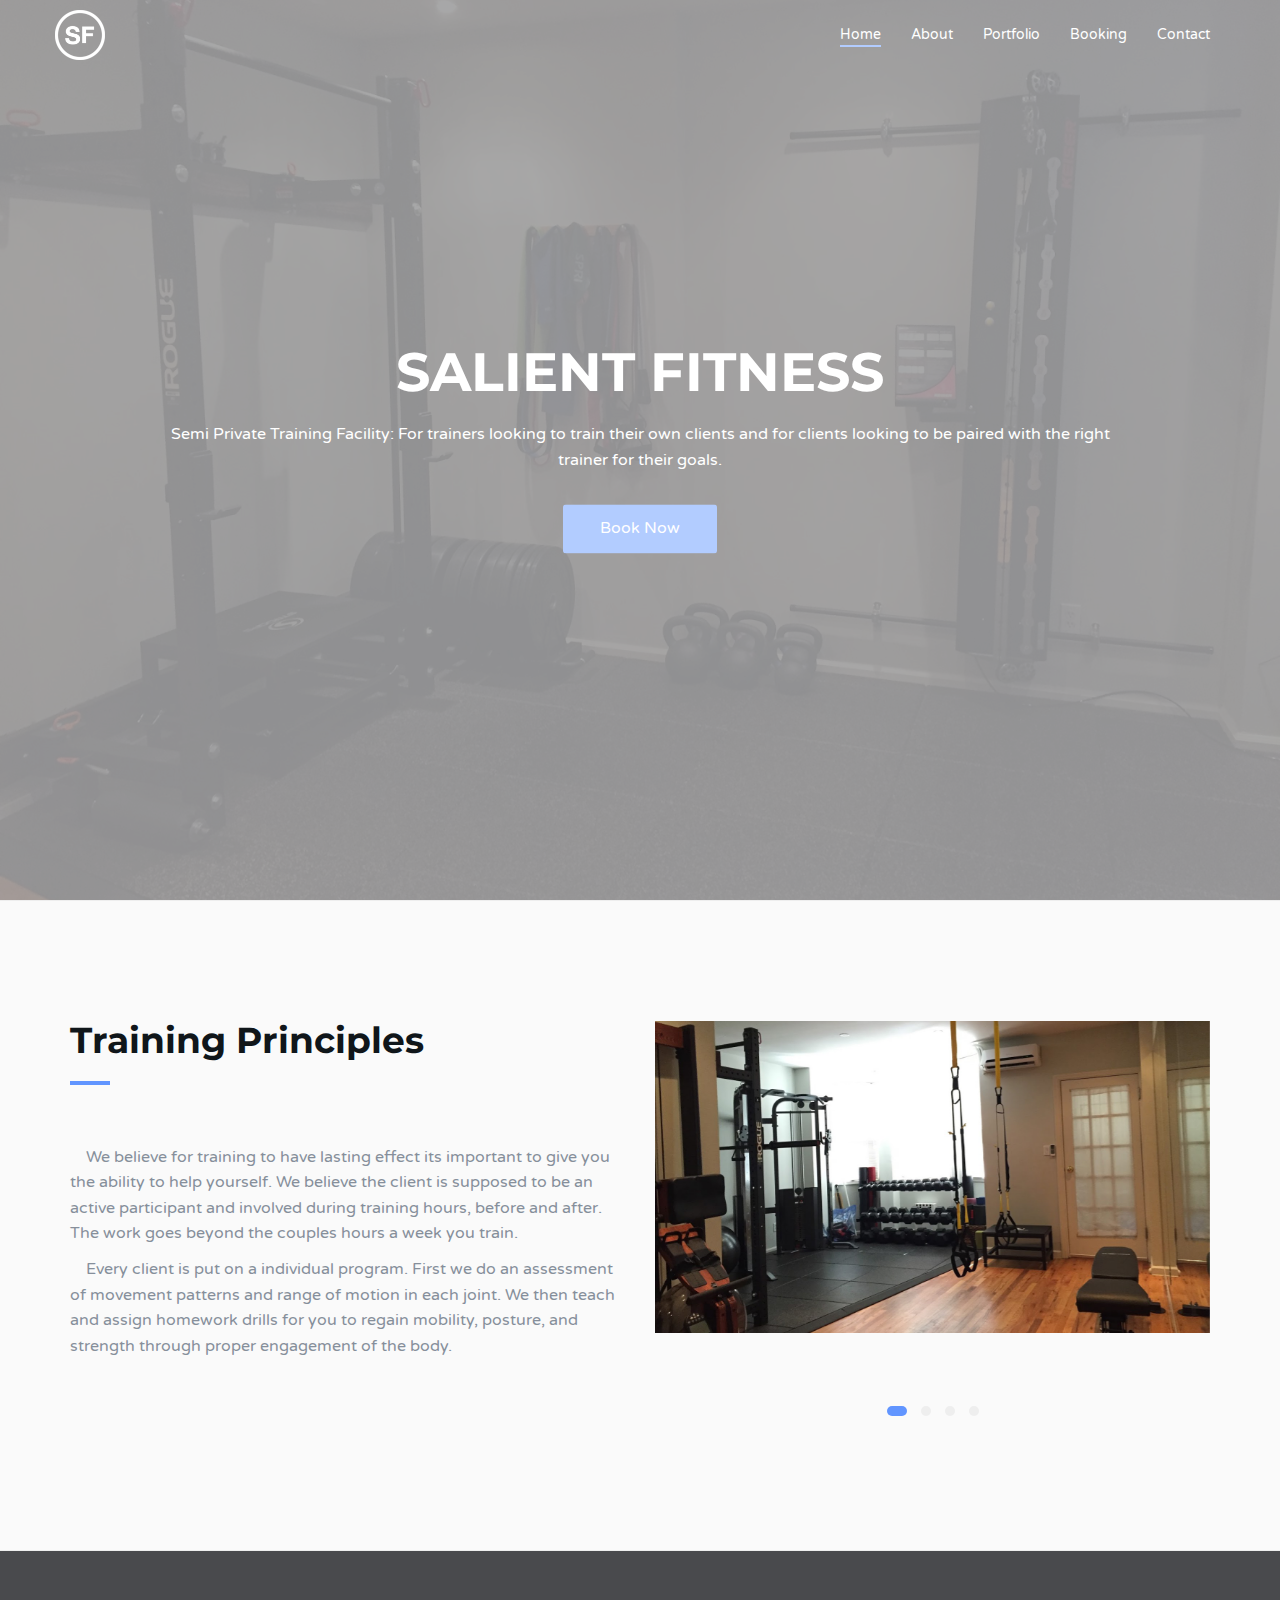
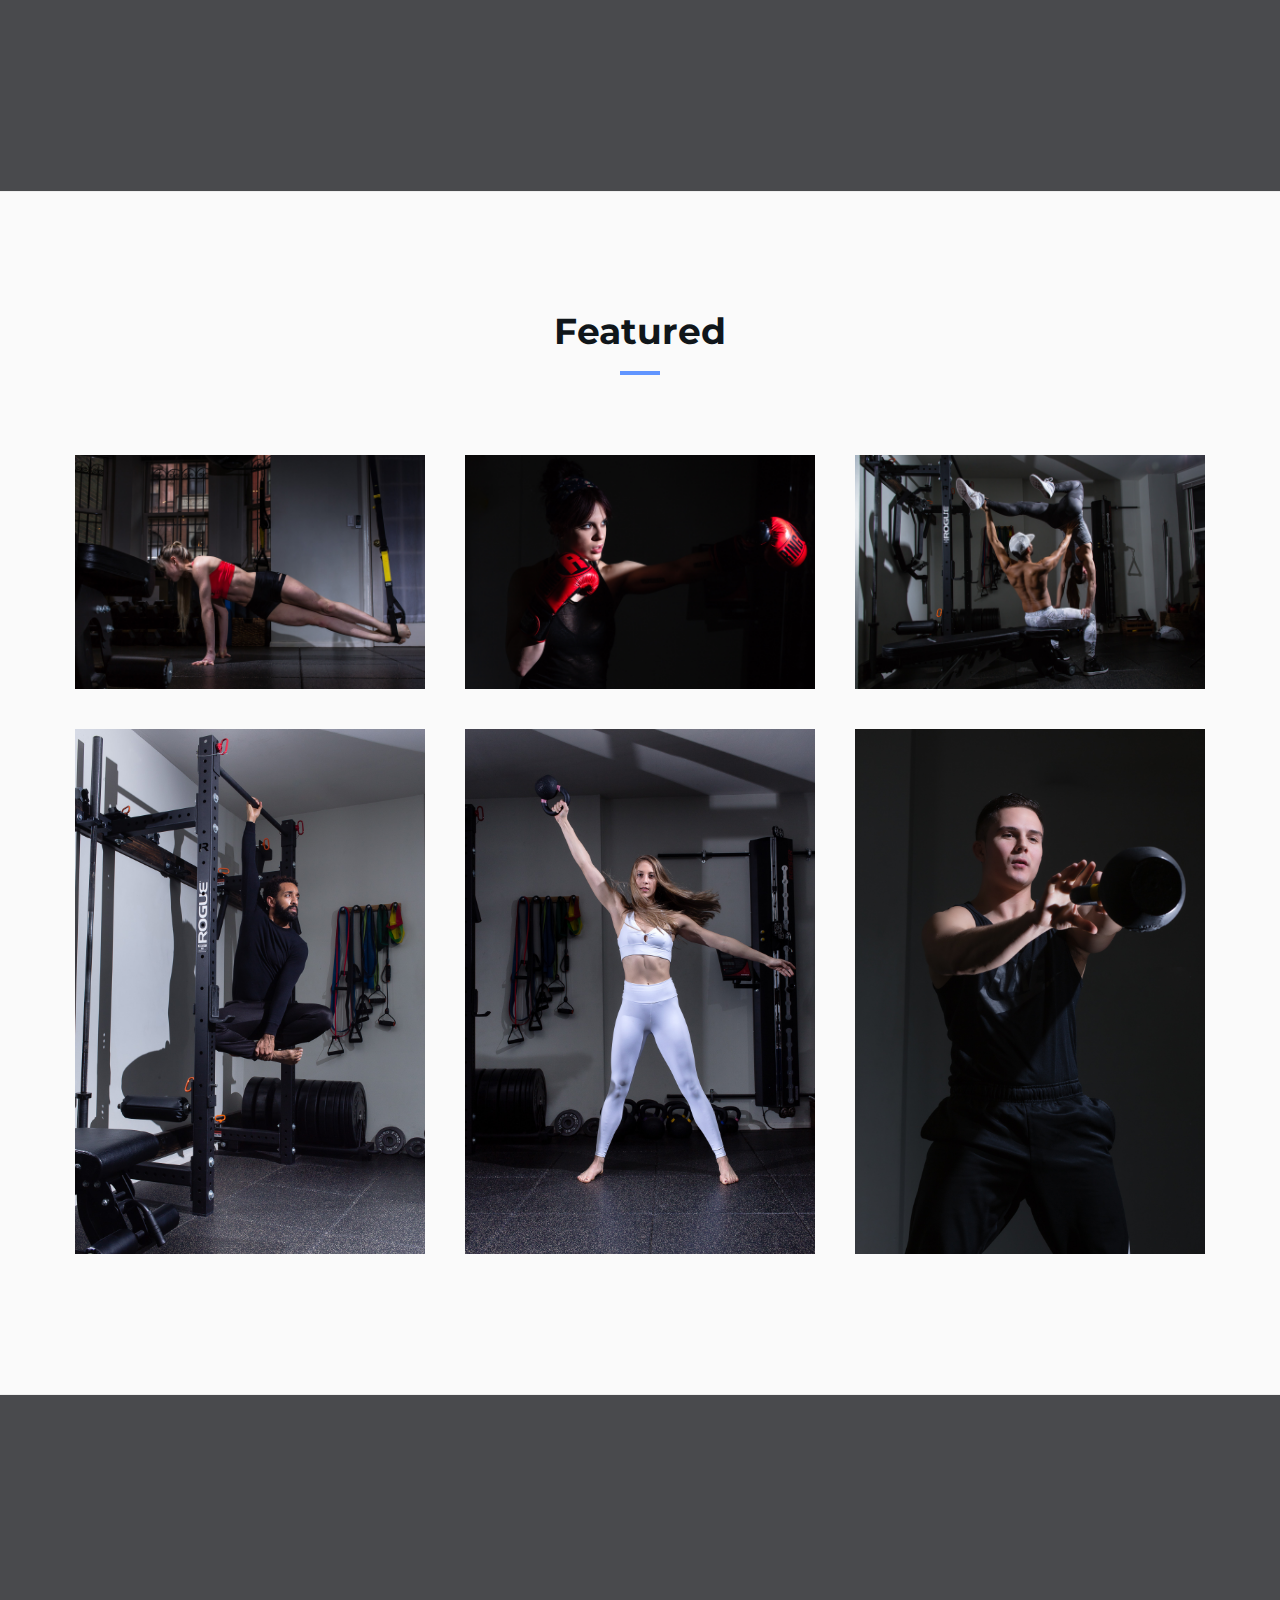
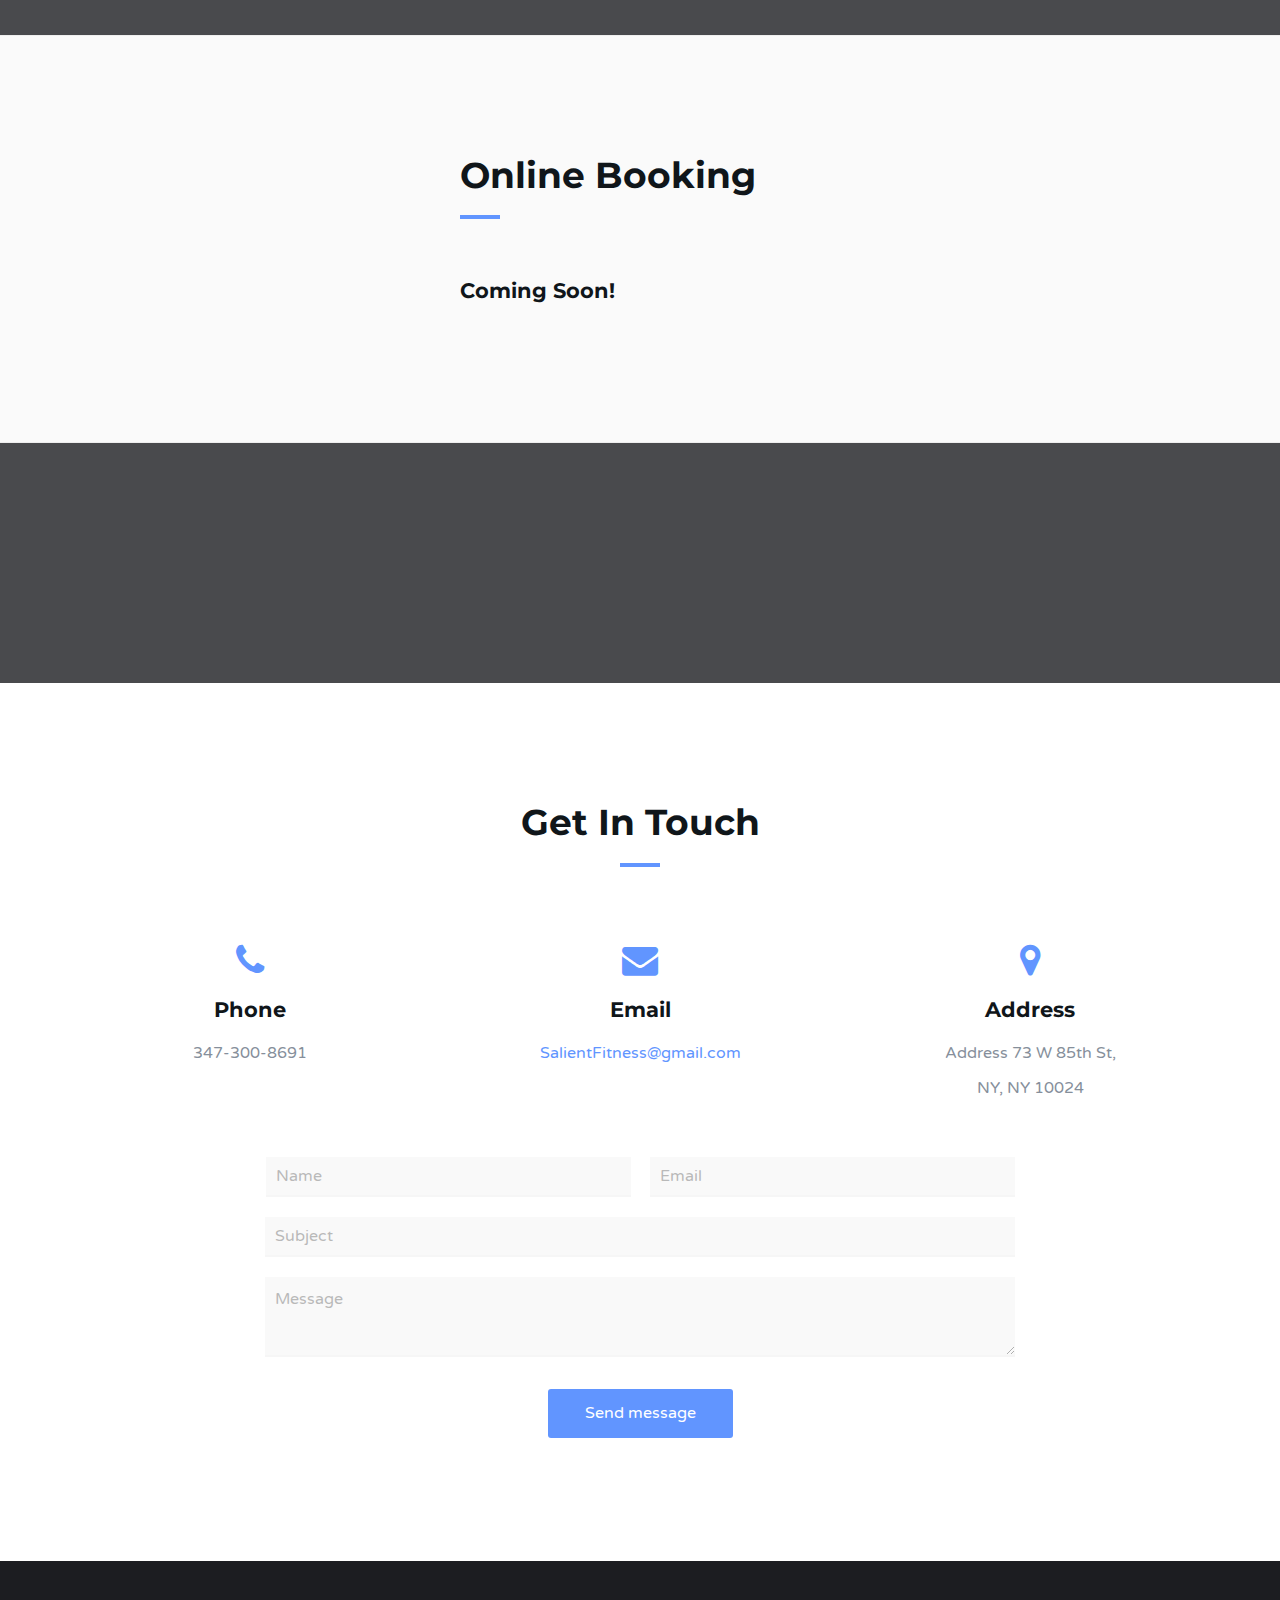
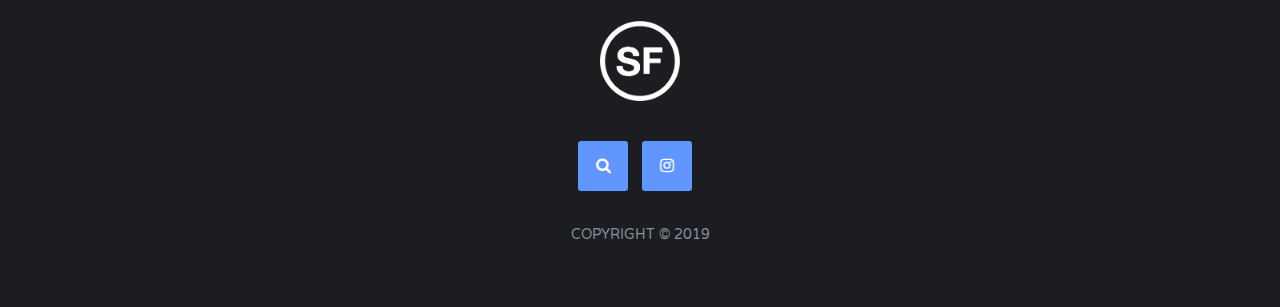
<file: index.html>
<!DOCTYPE html>
<html lang="en">

<head>
	<meta charset="utf-8">
	<meta http-equiv="X-UA-Compatible" content="IE=edge">
	<meta name="viewport" content="width=device-width, initial-scale=1">
	<!-- The above 3 meta tags *must* come first in the head; any other head content must come *after* these tags -->

	<title>Salient Fitness</title>

	<!-- Google font -->
	<link href="https://fonts.googleapis.com/css?family=Montserrat:400,700%7CVarela+Round" rel="stylesheet">

	<!-- Bootstrap -->
	<link type="text/css" rel="stylesheet" href="css/bootstrap.min.css" />

	<!-- Owl Carousel -->
	<link type="text/css" rel="stylesheet" href="css/owl.carousel.css" />
	<link type="text/css" rel="stylesheet" href="css/owl.theme.default.css" />

	<!-- Magnific Popup -->
	<link type="text/css" rel="stylesheet" href="css/magnific-popup.css" />

	<!-- Font Awesome Icon -->
	<link rel="stylesheet" href="css/font-awesome.min.css">

	<!-- Custom stlylesheet -->
	<link type="text/css" rel="stylesheet" href="css/style.css" />

	<!-- HTML5 shim and Respond.js for IE8 support of HTML5 elements and media queries -->
	<!-- WARNING: Respond.js doesn't work if you view the page via file:// -->
	<!--[if lt IE 9]>
		<script src="https://oss.maxcdn.com/html5shiv/3.7.3/html5shiv.min.js"></script>
		<script src="https://oss.maxcdn.com/respond/1.4.2/respond.min.js"></script>
	<![endif]-->
</head>

<body>
	<!-- Header -->
	<header id="home">
		<!-- Background Image -->
		<div class="bg-img" style="background-image: url('./images/background1.png');">
			<div class="overlay"></div>
		</div>
		<!-- /Background Image -->

		<!-- Nav -->
		<nav id="nav" class="navbar nav-transparent">
			<div class="container">
				<div class="navbar-header">
					<!-- Logo -->
					<div class="navbar-brand">
						<a href="index.html">
							<img class="logo" src="images/logo-alt.png" alt="logo">
							<img class="logo-alt" src="images/logo.png" alt="logo">
						</a>
					</div>
					<!-- /Logo -->

					<!-- Collapse nav button -->
					<div class="nav-collapse">
						<span></span>
					</div>
					<!-- /Collapse nav button -->
				</div>

				<!--  Main navigation  -->
				<ul class="main-nav nav navbar-nav navbar-right">
					<li><a href="#home">Home</a></li>
					<li><a href="#about">About</a></li>
					<li><a href="#portfolio">Portfolio</a></li>
					<li><a href="#booking">Booking</a></li>
					<li><a href="#contact">Contact</a></li>
				</ul>
				<!-- /Main navigation -->
			</div>
		</nav>
		<!-- /Nav -->

		<!-- home wrapper -->
		<div class="home-wrapper">
			<div class="container">
				<div class="row">
					<!-- home content -->
					<div class="col-md-10 col-md-offset-1">
						<div class="home-content">
							<h1 class="white-text">Salient Fitness</h1>
							<p class="white-text">
								Semi Private Training Facility: 
								For trainers looking to train their own clients and for clients looking to be paired with the right trainer for their goals.
							</p>
							<a href="#booking"><button class="main-btn">Book Now</button></a>
						</div>
					</div>
					<!-- /home content -->
				</div>
			</div>
		</div>
		<!-- /home wrapper -->
	</header>
	<!-- /Header -->

	<!-- About -->
	<div id="about" class="section">
		<div id="features" class="section md-padding bg-grey">
			<!-- Container -->
			<div class="container">
				<!-- Row -->
				<div class="row">
					<!-- about content -->
					<div class="col-md-6">
						<div class="section-header">
							<h2 class="title">Training Principles</h2>
						</div>
						<p>&nbsp;&nbsp;&nbsp;&nbsp;We believe for training to have lasting effect its important to give you the ability to help yourself. We believe the client is supposed to be an active participant and involved during training hours, before and after.  The work goes beyond the couples hours a week you train.  
						</p><p></p>&nbsp;&nbsp;&nbsp;&nbsp;Every client is put on a individual program. First we do an assessment of movement patterns and range of motion in each joint. We then teach and assign homework drills for you to regain mobility, posture, and strength through proper engagement of the body.
						</p>
					</div>
					<!-- /about content -->
					<!-- About slider -->
					<div class="col-md-6">
						<div id="about-slider" class="owl-carousel owl-theme">
							<img class="img-responsive" src="./images/about1.png" alt="">
							<img class="img-responsive" src="./images/about2.jpg" alt="">
							<img class="img-responsive" src="./images/about3.png" alt="">
							<img class="img-responsive" src="./images/about4.jpg" alt="">
						</div>
					</div>
					<!-- /About slider -->
				</div>
				<!-- /Row -->
	
			</div>
			<!-- /Container -->
	
		</div>
	

	</div>
	<!-- /About -->

	<div id="break" class="section md-padding">
			<!-- Background Image -->
			<div class="bg-img" style="background-image: url('./images/background1.png');">
				<div class="overlay"></div>
			</div>
			<!-- /Background Image -->
	</div>


	<!-- Portfolio -->
	<div id="portfolio" class="section md-padding bg-grey">

		<!-- Container -->
		<div class="container">

			<!-- Row -->
			<div class="row">

				<!-- Section header -->
				<div class="section-header text-center">
					<h2 class="title">Featured</h2>
				</div>
				<!-- /Section header -->

				<!-- Work -->
				<div class="col-md-4 col-xs-6 work">
						<img class="img-responsive" src="./images/work1.jpg" alt="">
						<div class="overlay"></div>
						<div class="work-content">
							<div class="work-link">
								<a class="lightbox" href="./images/work1.jpg"><i class="fa fa-external-link"></i></a>
							</div>
						</div>
					</div>
					<!-- /Work -->

				<!-- Work -->
				<div class="col-md-4 col-xs-6 work">
					<img class="img-responsive" src="./images/work2.jpg" alt="">
					<div class="overlay"></div>
					<div class="work-content">
						<div class="work-link">
							<a class="lightbox" href="./images/work2.jpg"><i class="fa fa-external-link"></i></a>
						</div>
					</div>
				</div>
				<!-- /Work -->

				<!-- Work -->
				<div class="col-md-4 col-xs-6 work">
						<img class="img-responsive" src="./images/work3.jpg" alt="">
						<div class="overlay"></div>
						<div class="work-content">
							<div class="work-link">
								<a class="lightbox" href="./images/work3.jpg"><i class="fa fa-external-link"></i></a>
							</div>
						</div>
					</div>
					<!-- /Work -->

				<!-- Work -->
				<div class="col-md-4 col-xs-6 work">
						<img class="img-responsive" src="./images/work4.jpg" alt="">
						<div class="overlay"></div>
						<div class="work-content">
							<div class="work-link">
								<a class="lightbox" href="./images/work4.jpg"><i class="fa fa-external-link"></i></a>
							</div>
						</div>
					</div>
					<!-- /Work -->

				<!-- Work -->
				<div class="col-md-4 col-xs-6 work">
						<img class="img-responsive" src="./images/work5.jpg" alt="">
						<div class="overlay"></div>
						<div class="work-content">
							<div class="work-link">
								<a class="lightbox" href="./images/work5.jpg"><i class="fa fa-external-link"></i></a>
							</div>
						</div>
					</div>
					<!-- /Work -->

				<!-- Work -->
				<div class="col-md-4 col-xs-6 work">
						<img class="img-responsive" src="./images/work6.jpg" alt="">
						<div class="overlay"></div>
						<div class="work-content">
							<div class="work-link">
								<a class="lightbox" href="./images/work6.jpg"><i class="fa fa-external-link"></i></a>
							</div>
						</div>
					</div>
					<!-- /Work -->

			</div>
			<!-- /Row -->

		</div>
		<!-- /Container -->

	</div>
	<!-- /Portfolio -->

	<div id="break" class="section md-padding">
			<!-- Background Image -->
			<div class="bg-img" style="background-image: url('./images/background1.png');">
				<div class="overlay"></div>
			</div>
			<!-- /Background Image -->
	</div>

	<!-- Booking -->
	<div id="booking" class="section md-padding bg-grey">
		<!-- Container -->
		<div class="container">
			<!-- Row -->
			<div class="row">
				<!-- Booking content -->
				<div class="col-md-4">
				</div>
				<!-- /Booking content -->
				<div class="col-md-4">
						<div class="section-header">
							<h2 class="title">Online Booking</h2>
						</div>
						<h3>Coming Soon!</h3>
					</div>
			</div>
			<!-- /Row -->
		</div>
		<!-- /Container -->
	</div>
	<!-- /Booking -->


	<div id="break" class="section md-padding">
			<!-- Background Image -->
			<div class="bg-img" style="background-image: url('./images/background1.png');">
				<div class="overlay"></div>
			</div>
			<!-- /Background Image -->
	</div>


	<!-- Contact -->
	<div id="contact" class="section md-padding">
		<!-- Container -->
		<div class="container">
			<!-- Row -->
			<div class="row">
				<!-- Section-header -->
				<div class="section-header text-center">
					<h2 class="title">Get in touch</h2>
				</div>
				<!-- /Section-header -->
				<!-- contact -->
				<div class="col-sm-4">
					<div class="contact">
						<i class="fa fa-phone"></i>
						<h3>Phone</h3>
						<p>347-300-8691</p>
					</div>
				</div>
				<!-- /contact -->
				<!-- contact -->
				<div class="col-sm-4">
					<div class="contact">
						<i class="fa fa-envelope"></i>
						<h3>Email</h3>
						<a href = "mailto: salientfitness@gmail.com">SalientFitness@gmail.com</a>
					</div>
				</div>
				<!-- /contact -->
				<!-- contact -->
				<div class="col-sm-4">
					<div class="contact">
						<i class="fa fa-map-marker"></i>
						<h3>Address</h3>
						<p>Address 73 W 85th St,</p>
						<p>NY, NY 10024</p>
					</div>
				</div>
				<!-- /contact -->
				<!-- contact form -->
				<div class="col-md-8 col-md-offset-2">
					<form class="contact-form">
						<input type="text" class="input" placeholder="Name">
						<input type="email" class="input" placeholder="Email">
						<input type="text" class="input" placeholder="Subject">
						<textarea class="input" placeholder="Message"></textarea>
						<button class="main-btn">Send message</button>
					</form>
				</div>
				<!-- /contact form -->
			</div>
			<!-- /Row -->
		</div>
		<!-- /Container -->
	</div>
	<!-- /Contact -->


	<!-- Footer -->
	<footer id="footer" class="sm-padding bg-dark">
		<!-- Container -->
		<div class="container">
			<!-- Row -->
			<div class="row">
				<div class="col-md-12">
					<!-- footer logo -->
					<div class="footer-logo">
						<a href="index.html"><img src="images/logo.png" alt="logo"></a>
					</div>
					<!-- /footer logo -->
					<!-- footer follow -->
					<ul class="footer-follow">
						<li><a href="https://goo.gl/maps/Wc6gk6Cjzd92"><i class="fa fa-search"></i></a></li>
						<li><a href="https://www.instagram.com/salientfitness/"><i class="fa fa-instagram"></i></a></li>
					</ul>
					<!-- /footer follow -->
					<!-- footer copyright -->
					<div class="footer-copyright">
						<p>Copyright © 2019</p>
					</div>
					<!-- /footer copyright -->
				</div>
			</div>
			<!-- /Row -->
		</div>
		<!-- /Container -->
	</footer>
	<!-- /Footer -->

	<!-- Back to top -->
	<div id="back-to-top"></div>
	<!-- /Back to top -->

	<!-- Preloader -->
	<div id="preloader">
		<div class="preloader">
			<span></span>
			<span></span>
			<span></span>
			<span></span>
		</div>
	</div>
	<!-- /Preloader -->

	<!-- jQuery Plugins -->
	<script type="text/javascript" src="js/jquery.min.js"></script>
	<script type="text/javascript" src="js/bootstrap.min.js"></script>
	<script type="text/javascript" src="js/owl.carousel.min.js"></script>
	<script type="text/javascript" src="js/jquery.magnific-popup.js"></script>
	<script type="text/javascript" src="js/main.js"></script>

</body>

</html>
</file>
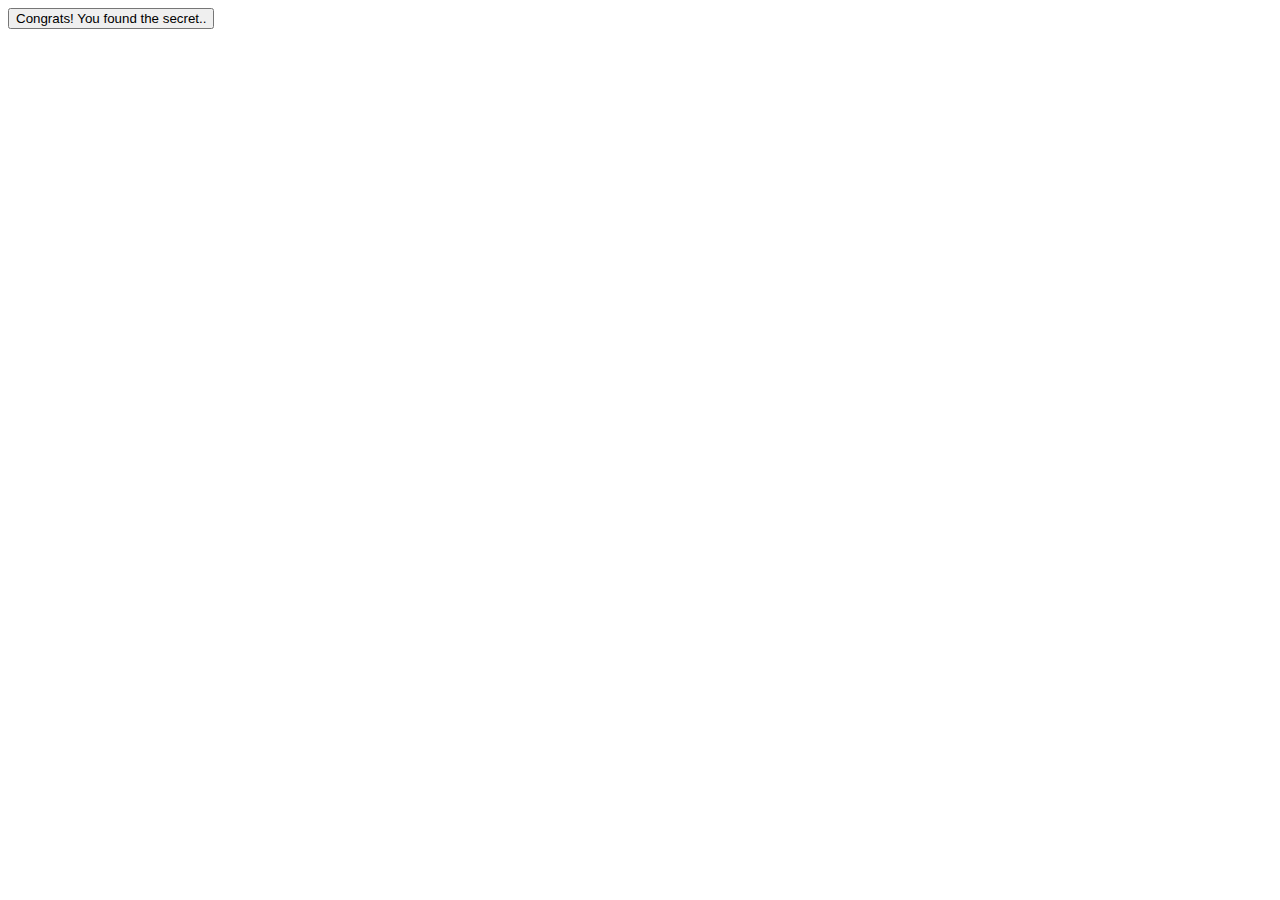
<file: hidden.html>
<!DOCTYPE html>
<html lang="en">
<head>
    <meta charset="UTF-8">
    <meta name="viewport" content="width=device-width, initial-scale=1.0">
    <meta http-equiv="X-UA-Compatible" content="ie=edge">
    <title>Salient Fitness</title>
</head>
<body>
        <button onclick="window.location.href='//www.youtube.com/watch?v=dQw4w9WgXcQ'">Congrats! You found the secret..</button>
</body>
</html>
</file>
<file: css/style.css>
/*
Colors:
	Body 		  : #868F9B
	Headers 	: #10161A
	Primary 	: #6195FF
	Dark      : #FCFCFF
	Grey 		  : #F4F4F4 #FAFAFA #EEE

Fonts: Montserrat Varela Round

Table OF Contents
------------------------------------
1 > General
2 > Logo
3 > Navigation
4 > Header
5 > About
6 > Portfolio
7 > Contact
8 > Footer
9 > Responsive
10 > Owl theme
11 > Back to top
12 > Preloader

------------------------------------*/

/*------------------------------------*\
	General
\*------------------------------------*/


/* -- typography -- */

body {
    font-family: 'Varela Round', sans-serif;
    font-size: 16px;
    line-height: 1.6;
    overflow-x: hidden;
    color: #868F9B;
}

h1, h2, h3, h4, h5, h6 {
    font-family: 'Montserrat', sans-serif;
    font-weight: 700;
    margin-top: 0px;
    margin-bottom: 20px;
    color: #10161A;
}

h1 {
    font-size: 54px;
}

h2 {
    font-size: 36px;
}

h3 {
    font-size: 21px;
}

h4 {
    font-size: 18px;
}

h5 {
    font-size: 16px;
}

a {
    color: #6195FF;
    text-decoration: none;
    -webkit-transition: 0.2s opacity;
    transition: 0.2s opacity;
}

a:hover, a:focus {
    text-decoration: none;
    outline: none;
    opacity: 0.8;
    color: #6195FF;
}

.main-color {
    color: #6195FF;
}

.white-text {
    color: #FFF;
}

::-moz-selection {
    background-color: #6195FF;
    color: #FFF;
}

::selection {
    background-color: #6195FF;
    color: #FFF;
}

ul, ol {
    margin: 0;
    padding: 0;
    list-style: none
}

/* -- section  -- */

.section {
    position: relative;
}

.md-padding {
    padding-top: 120px;
    padding-bottom: 120px;
}

.sm-padding {
    padding-top: 60px;
    padding-bottom: 60px;
}


/* --  background section  -- */

.bg-grey {
    background-color: #FAFAFA;
    border-top: 1px solid #EEE;
    border-bottom: 1px solid #EEE;
}

.bg-dark {
    background-color: #1C1D21;
}


/* --  background image section  -- */

.bg-img {
    position: absolute;
    left: 0;
    top: 0;
    right: 0;
    bottom: 0;
    z-index: -1;
    background-position: center;
    background-size: cover;
    background-attachment: fixed;
}

.bg-img .overlay {
    position: absolute;
    left: 0;
    top: 0;
    right: 0;
    bottom: 0;
    opacity: .8;
    background: #1C1D21;
}


/* --  section header  -- */

.section-header {
    position: relative;
    margin-bottom: 60px;
}

.section-header .title {
    text-transform: capitalize;
}

.title:after {
    content:"";
  	display:block;
  	height:4px;
  	width:40px;
  	background-color: #6195FF;
    margin-top: 20px;
}

.text-center .title:after {
    margin: 20px auto 0px;
}

/* --  Input  -- */

input[type="text"], input[type="email"], input[type="password"], input[type="number"], input[type="date"], input[type="url"], input[type="tel"], textarea {
    height: 40px;
    width: 100%;
    border: none;
	  background: #F4F4F4;
    border-bottom: 2px solid #EEE;
    color: #354052;
    padding: 0px 10px;
    opacity: 0.5;
    -webkit-transition: 0.2s border-color, 0.2s opacity;
    transition: 0.2s border-color, 0.2s opacity;
}

textarea {
    padding: 10px 10px;
    min-height: 80px;
    resize: vertical;
}

input[type="text"]:focus, input[type="email"]:focus, input[type="password"]:focus, input[type="number"]:focus, input[type="date"]:focus, input[type="url"]:focus, input[type="tel"]:focus, textarea:focus {
    border-color: #6195FF;
    opacity: 1;
}

/* --  Buttons  -- */

.main-btn, .white-btn, .outline-btn {
    display: inline-block;
    padding: 10px 35px;
    margin: 3px;
    border: 2px solid transparent;
    border-radius: 3px;
    -webkit-transition: 0.2s opacity;
    transition: 0.2s opacity;
}

.main-btn {
    background: #6195FF;
    color: #FFF;
}

.white-btn {
    background: #FFF;
    color: #10161A !important;
}

.outline-btn {
    background: transparent;
    color: #6195FF !important;
    border-color: #6195FF;
}

.main-btn:hover, .white-btn:hover, .outline-btn:hover {
    opacity: 0.8;
}


/*------------------------------------*\
	Logo
\*------------------------------------*/

.navbar-brand {
    padding: 0;
}

.navbar-brand .logo, .navbar-brand .logo-alt {
    max-height: 50px;
    display: block;
}

#nav:not(.nav-transparent):not(.fixed-nav) .navbar-brand .logo-alt {
	display: none;
}

#nav.nav-transparent:not(.fixed-nav) .navbar-brand .logo {
	display: none;
}

#nav.fixed-nav .navbar-brand .logo-alt {
    display: none;
}

@media only screen and (max-width: 767px) {
    #nav.nav-transparent .navbar-brand .logo-alt {
        display: none !important;
    }
    #nav.nav-transparent .navbar-brand .logo {
        display: block !important;
    }
}


/*------------------------------------*\
	Navigation
\*------------------------------------*/

#nav {
    padding: 10px 0px;
    background: #FFF;
    -webkit-transition: 0.2s padding;
    transition: 0.2s padding;
    z-index: 999;
}

#nav.navbar {
    border: none;
    border-radius: 0;
    margin-bottom: 0px;
}

#nav.fixed-nav {
    position: fixed;
    left: 0;
    right: 0;
    padding: 0px 0px;
    background-color: #FFF !important;
    border-bottom: 1px solid #EEE;
}

#nav.nav-transparent {
    background: transparent;
}


/* -- default nav -- */

@media only screen and (min-width: 768px) {
    .main-nav li {
        padding: 0px 15px;
    }
    .main-nav li a {
        font-size: 14px;
        -webkit-transition: 0.2s color;
        transition: 0.2s color;
    }
    .main-nav>li>a {
        color: #10161A;
        padding: 15px 0px;
    }
    #nav.nav-transparent:not(.fixed-nav) .main-nav>li>a {
        color: #fff;
    }
    .main-nav>li>a:hover, .main-nav>li>a:focus, .main-nav>li.active>a {
        background: transparent;
        color: #6195FF;
    }
    .main-nav>li>a:after {
        content: "";
        display: block;
        background-color: #6195FF;
        height: 2px;
        width: 0%;
        -webkit-transition: 0.2s width;
        transition: 0.2s width;
    }
    .main-nav>li>a:hover:after, .main-nav>li.active>a:after {
        width: 100%;
    }
    /* dropdown */
    .has-dropdown {
        position: relative;
    }
    .has-dropdown>a:before {
        font-family: 'FontAwesome';
        content: "\f054";
        font-size: 6px;
        margin-left: 6px;
        float: right;
        -webkit-transform: rotate(90deg);
        -ms-transform: rotate(90deg);
        transform: rotate(90deg);
        -webkit-transition: 0.2s transform;
        transition: 0.2s transform;
    }
    .dropdown {
        position: absolute;
        right: -50%;
        top: 0;
        background-color: #6195FF;
        width: 200px;
        -webkit-box-shadow: 0px 5px 5px -5px rgba(53, 64, 82, 0.2);
        box-shadow: 0px 5px 5px -5px rgba(53, 64, 82, 0.2);
        -webkit-transform: translateY(15px) translateX(50%);
        -ms-transform: translateY(15px) translateX(50%);
        transform: translateY(15px) translateX(50%);
        opacity: 0;
        visibility: hidden;
        -webkit-transition: 0.2s all;
        transition: 0.2s all;
    }
    .main-nav>.has-dropdown>.dropdown {
        top: 100%;
        right: 50%;
    }
    .main-nav>.has-dropdown>.dropdown .dropdown.dropdown-left {
        right: 150%;
    }
    .dropdown li a {
        display: block;
        color: #FFF;
        border-top: 1px solid rgba(250, 250, 250, 0.1);
        padding: 10px 0px;
    }
    .dropdown li:nth-child(1) a {
        border-top: none;
    }
    .has-dropdown:hover>.dropdown {
        opacity: 1;
        visibility: visible;
        -webkit-transform: translateY(0px) translateX(50%);
        -ms-transform: translateY(0px) translateX(50%);
        transform: translateY(0px) translateX(50%);
    }
    .has-dropdown:hover>a:before {
        -webkit-transform: rotate(0deg);
        -ms-transform: rotate(0deg);
        transform: rotate(0deg);
    }
    .nav-collapse {
        display: none;
    }
}


/* -- mobile nav -- */

@media only screen and (max-width: 767px) {
    #nav {
        padding: 0px 0px;
    }
    #nav.nav-transparent {
        background: #FFF;
    }
    .main-nav {
        position: fixed;
        right: 0;
        height: calc(100vh - 80px);
        -webkit-box-shadow: 0px 80px 0px 0px #1C1D21;
        box-shadow: 0px 80px 0px 0px #1C1D21;
        max-width: 250px;
        width: 0%;
        -webkit-transform: translateX(100%);
        -ms-transform: translateX(100%);
        transform: translateX(100%);
        margin: 0;
        overflow-y: auto;
        background: #1C1D21;
        -webkit-transition: 0.2s all;
        transition: 0.2s all;
    }
    #nav.open .main-nav {
        -webkit-transform: translateX(0%);
        -ms-transform: translateX(0%);
        transform: translateX(0%);
        width: 100%;
    }
    .main-nav li {
        border-top: 1px solid rgba(250, 250, 250, 0.1);
    }
    .main-nav li a {
        display: block;
        color: #FFF;
        -webkit-transition: 0.2s all;
        transition: 0.2s all;
    }
    .main-nav>li.active {
        border-left: 6px solid #6195FF;
    }
    .main-nav li a:hover, .main-nav li a:focus {
        background-color: #6195FF;
        color: #FFF;
        opacity: 1;
    }
    .has-dropdown>a:after {
        content: "\f054";
        font-family: 'FontAwesome';
        float: right;
        -webkit-transition: 0.2s -webkit-transform;
        transition: 0.2s -webkit-transform;
        transition: 0.2s transform;
        transition: 0.2s transform, 0.2s -webkit-transform;
    }
    .dropdown {
        opacity: 0;
        visibility: hidden;
        height: 0;
        background: rgba(250, 250, 250, 0.1);
    }
    .dropdown li a {
        padding: 6px 10px;
    }
    .has-dropdown.open-drop>a:after {
        -webkit-transform: rotate(90deg);
        -ms-transform: rotate(90deg);
        transform: rotate(90deg);
    }
    .has-dropdown.open-drop>.dropdown {
        opacity: 1;
        visibility: visible;
        height: auto;
        -webkit-transition: 0.2s all;
        transition: 0.2s all;
    }
}


/* -- nav btn collapse -- */

.nav-collapse {
    position: relative;
    float: right;
    width: 40px;
    height: 40px;
    margin-top: 5px;
    margin-right: 5px;
    cursor: pointer;
    z-index: 99999;
}

.nav-collapse span {
    display: block;
    -webkit-transform: translate(-50%, -50%);
    -ms-transform: translate(-50%, -50%);
    transform: translate(-50%, -50%);
    position: absolute;
    top: 50%;
    left: 50%;
    width: 25px;
}

.nav-collapse span:before, .nav-collapse span:after {
    content: "";
    display: block;
}

.nav-collapse span, .nav-collapse span:before, .nav-collapse span:after {
    height: 4px;
    background: #10161A;
    -webkit-transition: 0.2s all;
    transition: 0.2s all;
}

.nav-collapse span:before {
    -webkit-transform: translate(0%, 10px);
    -ms-transform: translate(0%, 10px);
    transform: translate(0%, 10px);
}

.nav-collapse span:after {
    -webkit-transform: translate(0%, -14px);
    -ms-transform: translate(0%, -14px);
    transform: translate(0%, -14px);
}

#nav.open .nav-collapse span {
    background: transparent;
}

#nav.open .nav-collapse span:before {
    -webkit-transform: translateY(0px) rotate(-135deg);
    -ms-transform: translateY(0px) rotate(-135deg);
    transform: translateY(0px) rotate(-135deg);
}

#nav.open .nav-collapse span:after {
    -webkit-transform: translateY(-4px) rotate(135deg);
    -ms-transform: translateY(-4px) rotate(135deg);
    transform: translateY(-4px) rotate(135deg);
}


/*------------------------------------*\
	Header
\*------------------------------------*/

header {
    position: relative;
}

#home {
    height: 100vh;
}

#home .home-wrapper {
    position: absolute;
    left: 0px;
    right: 0px;
    top: 50%;
    -webkit-transform: translateY(-50%);
    -ms-transform: translateY(-50%);
    transform: translateY(-50%);
    text-align: center;
}

.home-content h1 {
  text-transform: uppercase;
}
.home-content button {
  margin-top: 20px;
}

.header-wrapper h2 {
    display: inline-block;
    margin-bottom: 0px;
}

.header-wrapper .breadcrumb {
    float: right;
    background: transparent;
    margin-bottom: 0px;
}

.header-wrapper .breadcrumb .breadcrumb-item.active {
    color: #868F9B;
}

.breadcrumb>li+li:before {
    color: #868F9B;
}


/*------------------------------------*\
	About
\*------------------------------------*/

.about {
    position: relative;
    text-align: center;
    padding: 40px 20px;
    border: 1px solid #EEE;
    margin: 15px 0px;
}

.about i {
    font-size: 36px;
    color: #6195FF;
    margin-bottom: 20px;
}

.about:after {
    content: "";
    background-color: #1C1D21;
    position: absolute;
    left: 0;
    top: 0;
    bottom: 0;
    width: 0%;
    z-index: -1;
    -webkit-transition: 0.2s width;
    transition: 0.2s width;
}

.about:hover:after {
    width: 100%;
}

.about h3 {
    -webkit-transition: 0.2s color;
    transition: 0.2s color;
}

.about:hover h3 {
    color: #fff;
}


/*------------------------------------*\
	Portfolio
\*------------------------------------*/

.work {
    position: relative;
    padding: 20px;
}

.work>img {
  width: 100%;
}

.work .overlay {
    background: #1C1D21;
    position: absolute;
    top: 0px;
    left: 0px;
    right: 0px;
    bottom: 0px;
    opacity: 0;
    -webkit-transition: 0.2s opacity;
    transition: 0.2s opacity;
    -webkit-transition-delay: 0.2s;
    transition-delay: 0.2s;
}

.work:hover .overlay {
    -webkit-transition-delay: 0s;
    transition-delay: 0s;
    opacity: 0.8;
}

.work .work-content {
    position: absolute;
    left: 25px;
    right: 25px;
    top: 50%;
    text-align: center;
    -webkit-transform: translateY(-50%);
    -ms-transform: translateY(-50%);
    transform: translateY(-50%);
}

.work .work-content h3 {
    -webkit-transform: translateY(100%);
    -ms-transform: translateY(100%);
    transform: translateY(100%);
    opacity: 0;
    color: #FFF;
    margin-bottom: 10px;
    -webkit-transition: 0.2s all;
    transition: 0.2s all;
    -webkit-transition-delay: 0.1s;
    transition-delay: 0.1s;
}

.work:hover .work-content h3 {
    -webkit-transform: translateY(0%);
    -ms-transform: translateY(0%);
    transform: translateY(0%);
    opacity: 1;
    -webkit-transition-delay: 0.1s;
    transition-delay: 0.1s;
}

.work .work-content span {
    display: block;
    text-transform: uppercase;
    -webkit-transform: translateY(100%);
    -ms-transform: translateY(100%);
    transform: translateY(100%);
    opacity: 0;
    color: #6195FF;
    margin-bottom: 5px;
    -webkit-transition: 0.2s all;
    transition: 0.2s all;
    -webkit-transition-delay: 0.2s;
    transition-delay: 0.2s;
}

.work:hover .work-content span {
    -webkit-transform: translateY(0%);
    -ms-transform: translateY(0%);
    transform: translateY(0%);
    opacity: 1;
    -webkit-transition-delay: 0s;
    transition-delay: 0s;
}

.work .work-link {
    text-align: center;
    margin-top: 20px;
    opacity: 0;
    -webkit-transition: 0.2s opacity;
    transition: 0.2s opacity;
}

.work .work-link a {
    display: inline-block;
    width: 50px;
    height: 50px;
    background-color: #6195FF;
    color: #FFF;
    line-height: 50px;
    text-align: center;
}

.work:hover .work-link {
    -webkit-transition-delay: 0.2s;
    transition-delay: 0.2s;
    opacity: 1;
}

/*------------------------------------*\
	Contact
\*------------------------------------*/

.contact {
    margin: 15px 0px;
    text-align: center;
}

.contact i {
    font-size: 36px;
    color: #6195FF;
    margin-bottom: 20px;
}

.contact-form {
    text-align: center;
    margin-top: 40px;
}

.contact-form .input {
    margin-bottom: 20px;
}


.contact-form .input:nth-child(1), .contact-form .input:nth-child(2) {
    width: calc(50% - 10px);
}

.contact-form .input:nth-child(2) {
    margin-left: 15px;
}

/*------------------------------------*\
	Footer
\*------------------------------------*/

#footer {
    position: relative;
}

.footer-logo {
    text-align: center;
    margin-bottom: 40px;
}

.footer-logo>a>img {
    max-height: 80px;
}

.footer-follow {
    text-align: center;
    margin-bottom: 20px;
}

.footer-follow li {
    display: inline-block;
    margin-right: 10px;
    margin-bottom: 13px;
}

.footer-follow li a {
  display: inline-block;
  width: 50px;
  height: 50px;
  line-height: 50px;
  text-align: center;
  border-radius: 3px;
  background-color: #6195FF;
  color:#FFF;
}

.footer-copyright p {
    text-align: center;
    font-size: 14px;
    text-transform: uppercase;
    margin: 0;
}


/*------------------------------------*\
	Responsive
\*------------------------------------*/


@media only screen and (max-width: 991px) {}

@media only screen and (max-width: 767px) {
  .section-header h2.title {
  		font-size:31.5px;
	}

  .main-btn , .default-btn , .outline-btn , .white-btn  {
  		padding: 8px 22px;
  		font-size:14px;
	}

  .home-content h1 {
		font-size:36px;
	}

  .header-wrapper h2 {
      margin-bottom: 20px;
      text-align: center;
      display: block;
  }

  .header-wrapper .breadcrumb {
      float: none;
      text-align: center;
  }
}

@media only screen and (max-width: 480px) {
  #portfolio [class*='col-xs'] {
		  width:100%;
	}

  #numbers [class*='col-xs'] {
		  width:100%;
	}

  .contact-form .input:nth-child(1), .contact-form .input:nth-child(2) {
      width: 100%;
  }
  .contact-form .input:nth-child(2) {
      margin-left: 0px;
  }

  .reply-form form .input, .reply-form form .input {
      width: 100%;
  }
  .reply-form form .input:nth-child(2) {
      margin-left: 0px;
  }

  #break {
      display: none;
  }

}



/*------------------------------------*\
	Owl theme
\*------------------------------------*/

/* -- dots -- */

.owl-theme .owl-dots .owl-dot span {
    border: none;
    background: #EEE;
    -webkit-transition: 0.2s all;
    transition: 0.2s all;
}

.owl-theme .owl-dots .owl-dot:hover span {
    background: #6195FF;
}
.owl-theme .owl-dots .owl-dot.active span {
	  background: #6195FF;
	  width:20px;
}

/* -- nav -- */

.owl-theme .owl-nav {
    opacity: 0;
    -webkit-transition: 0.2s opacity;
    transition: 0.2s opacity;
}

.owl-theme:hover .owl-nav {
    opacity: 1;
}

.owl-theme .owl-nav [class*='owl-'] {
    position: absolute;
    top: 50%;
    -webkit-transform: translateY(-50%);
        -ms-transform: translateY(-50%);
            transform: translateY(-50%);
    background: #6195FF;
    color: #FFF;
  	padding: 0px;
  	width: 50px;
  	height: 50px;
  	border-radius:3px;
  	line-height: 50px;
  	margin: 0;
}

.owl-theme .owl-prev {
    left: 0px;
}

.owl-theme .owl-next {
    right: 0px;
}

.owl-theme .owl-nav [class*='owl-']:hover {
    opacity: 0.8;
    background: #6195FF;
}


/*------------------------------------*\
	Back to top
\*------------------------------------*/

#back-to-top {
  	display:none;
  	position: fixed;
  	bottom: 20px;
  	right: 20px;
  	width: 50px;
  	height: 50px;
  	line-height: 50px;
  	text-align: center;
  	background: #6195FF;
  	border-radius:3px;
  	color: #FFF;
  	z-index: 9999;
    -webkit-transition: 0.2s opacity;
    transition: 0.2s opacity;
  	cursor: pointer;
}

#back-to-top:after {
    content: "\f106";
    font-family: 'FontAwesome';
}

#back-to-top:hover {
    opacity: 0.8;
}

/*------------------------------------*\
	Preloader
\*------------------------------------*/


#preloader {
    position: fixed;
    left: 0;
    top: 0;
    bottom: 0;
    right: 0;
    background-color: #FFF;
    z-index: 99999;
}

.preloader {
    position: absolute;
    left: 50%;
    top: 50%;
    -webkit-transform: translate(-50%, -50%);
        -ms-transform: translate(-50%, -50%);
            transform: translate(-50%, -50%);
}
.preloader span {
    display: inline-block;
    background-color: #6195FF;
    width: 25px;
    height: 25px;
    -webkit-animation: 1s preload ease-in-out infinite;
            animation: preload 1s ease-in-out infinite;
    -webkit-transform: scale(0);
        -ms-transform: scale(0);
            transform: scale(0);
    border-radius:50%;
}

.preloader span:nth-child(1) {
    -webkit-animation-delay: 0s;
            animation-delay: 0s;
}

.preloader span:nth-child(2) {
    -webkit-animation-delay: 0.1s;
            animation-delay: 0.1s;
}

.preloader span:nth-child(3) {
    -webkit-animation-delay: 0.15s;
            animation-delay: 0.15s;
}

.preloader span:nth-child(4) {
    -webkit-animation-delay: 0.2s;
            animation-delay: 0.2s;
}

@-webkit-keyframes preload {
	0% {
	   -webkit-transform:scale(0);
	           transform:scale(0);
	}
  50% {
    -webkit-transform:scale(1);
            transform:scale(1);
  }
  100% {
    -webkit-transform:scale(0);
            transform:scale(0);
  }
}

@keyframes preload {
	0% {
	   -webkit-transform:scale(0);
	           transform:scale(0);
	}
  50% {
    -webkit-transform:scale(1);
            transform:scale(1);
  }
  100% {
    -webkit-transform:scale(0);
            transform:scale(0);
  }
}
</file>
